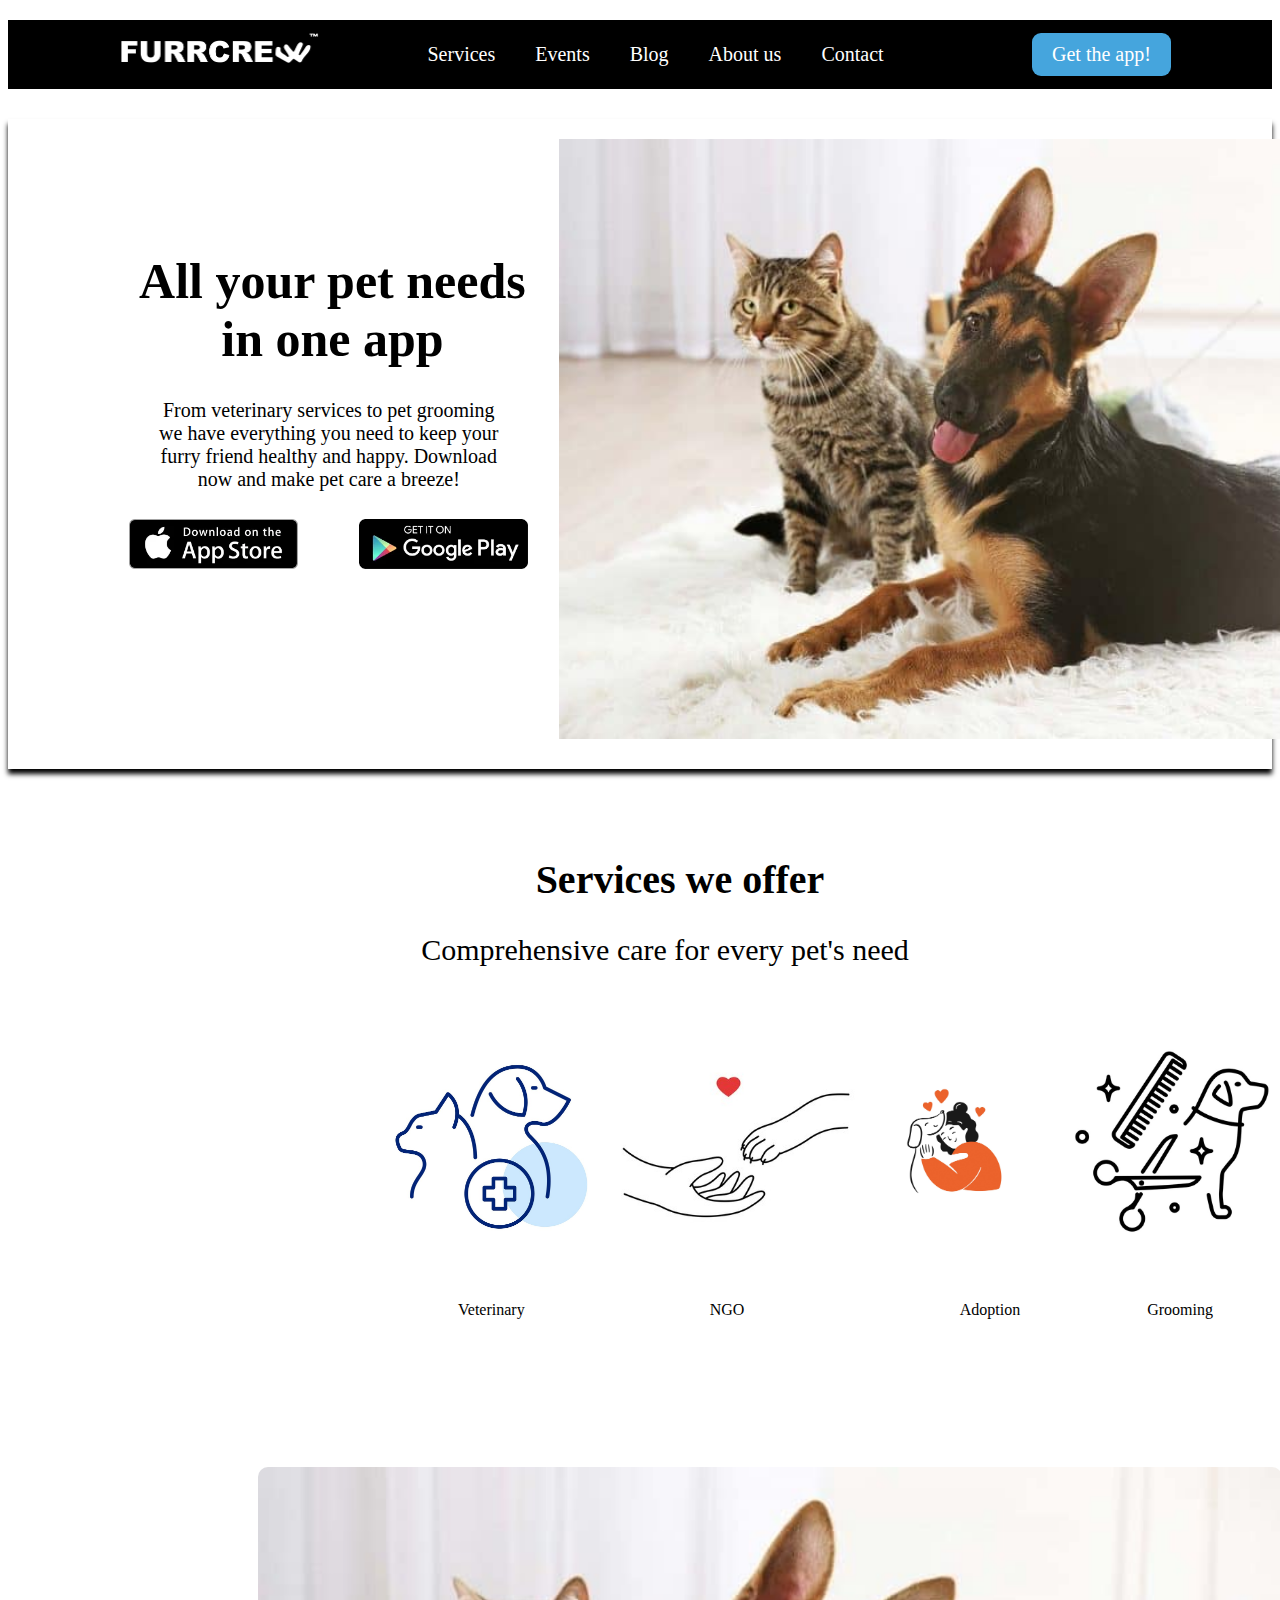
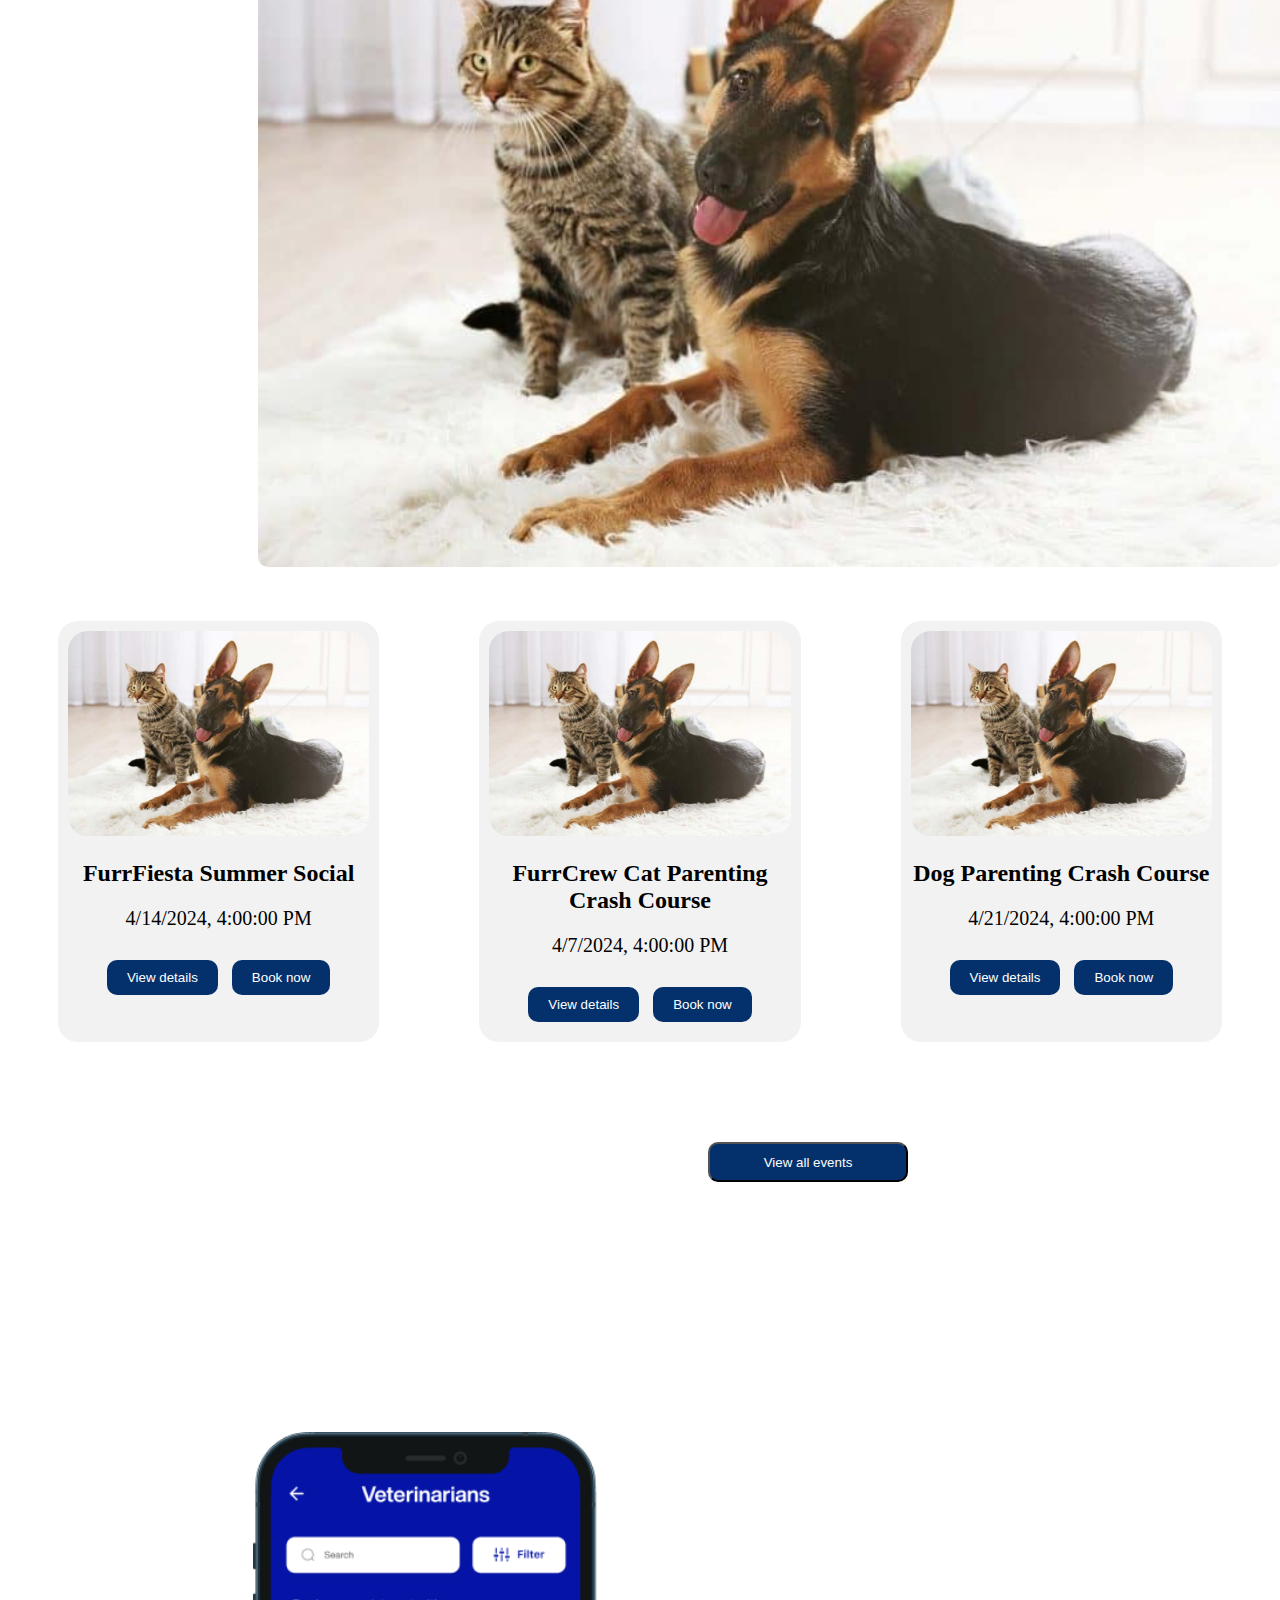
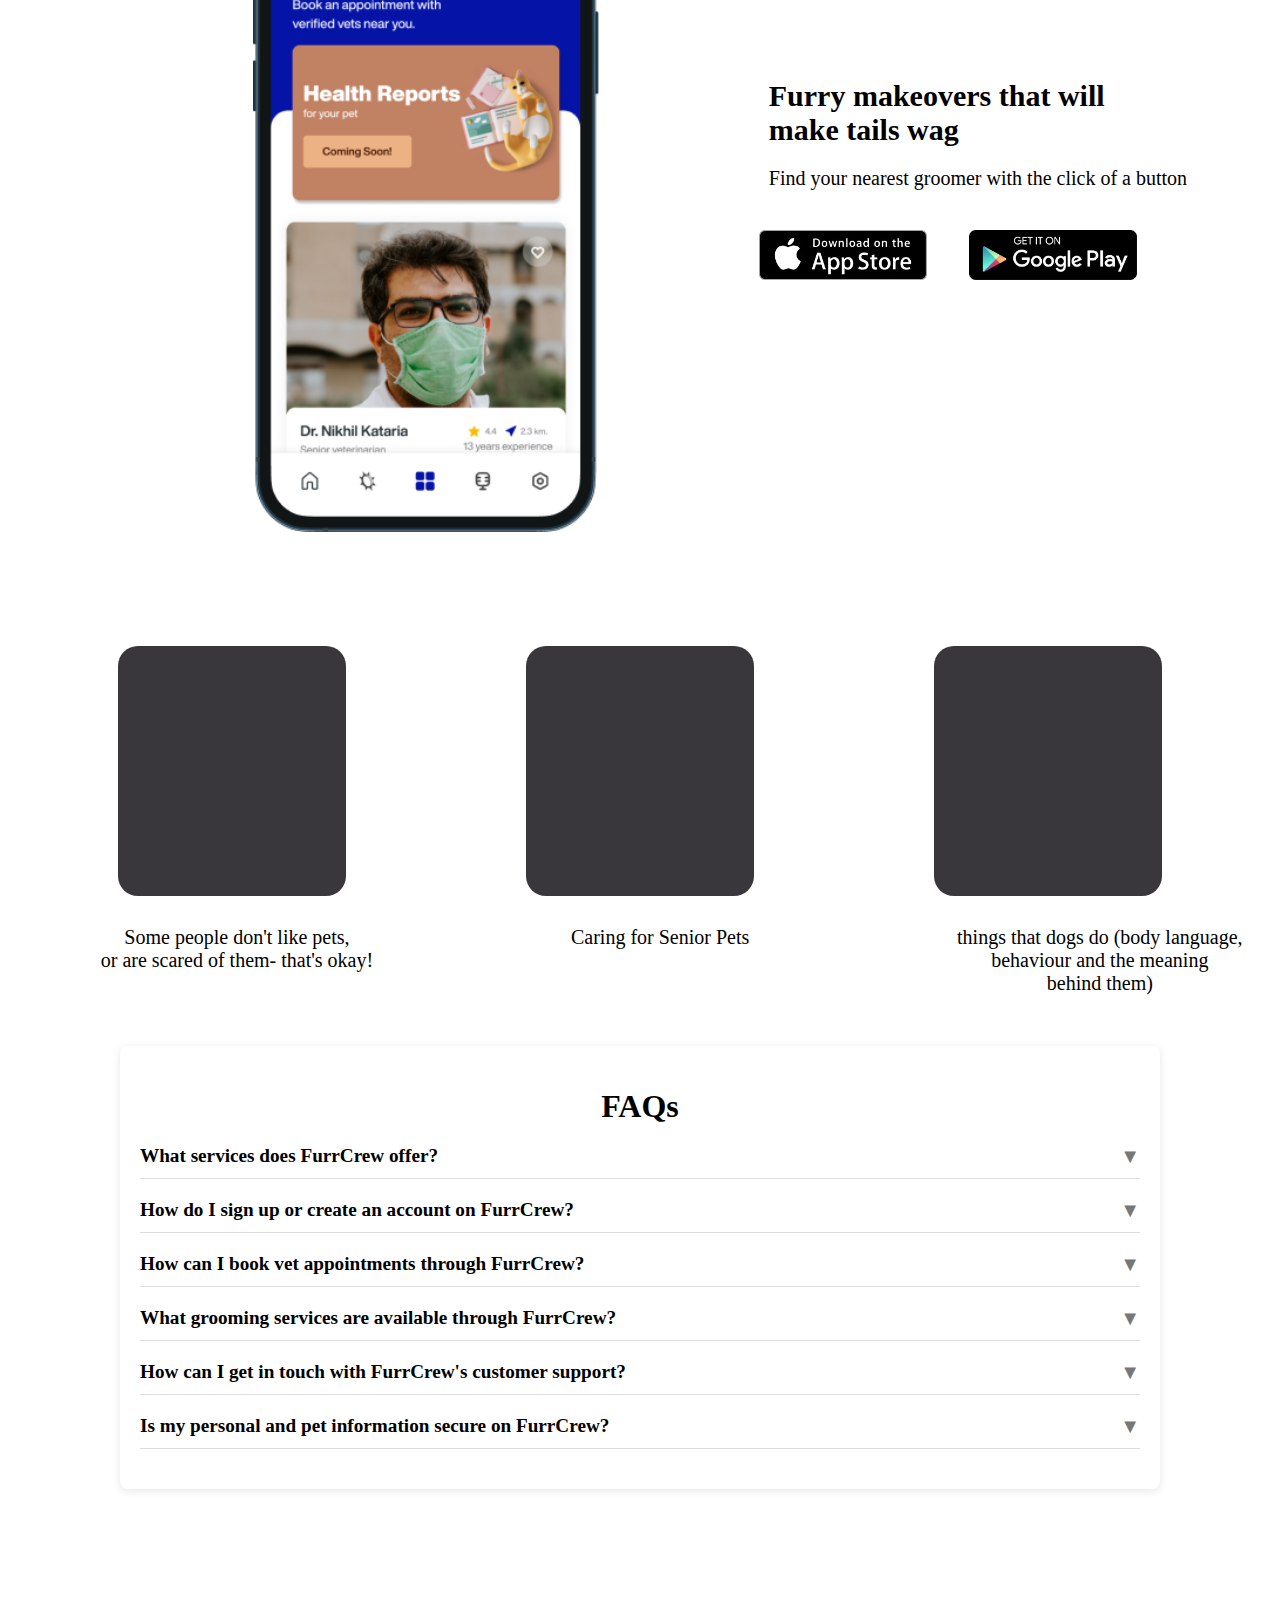
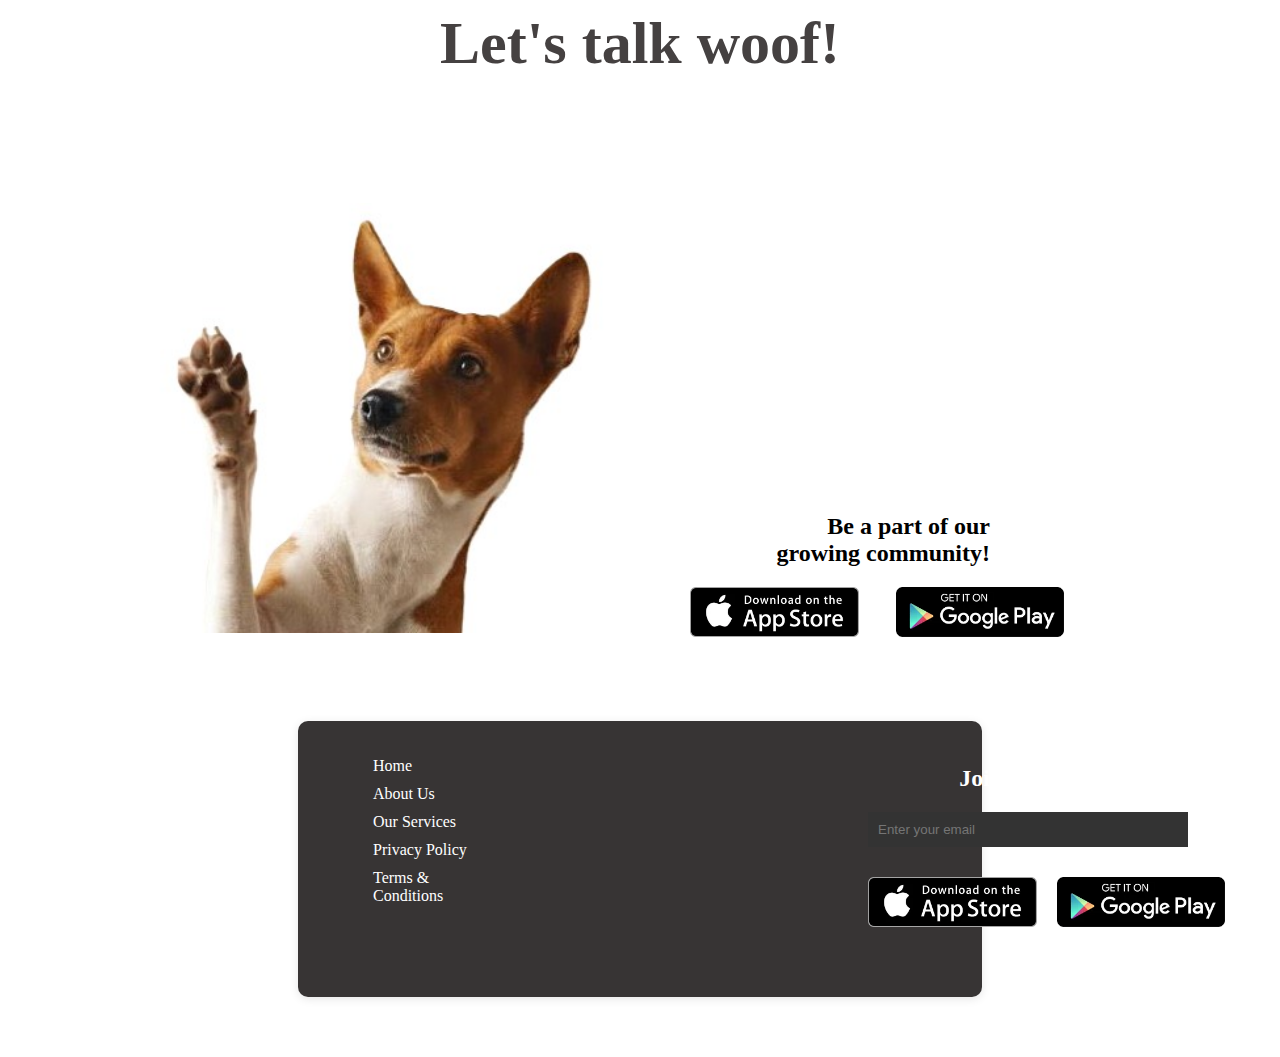
<file: index.html>
<!DOCTYPE html>
<html lang="en">
<head>
    <meta charset="UTF-8">
    <meta name="viewport" content="width=device-width, initial-scale=1.0">
    <title>furrcrew</title>
    <link rel="stylesheet" href="style.css">
</head>
<body>
    <!-- header -->
    <header class="header">
                <div class="logo">
                    <img src="image/logo.png" alt="logo">
                </div>
                <nav class="nav">
                    <a class="nav__link" href="#">Services</a>
                    <a class="nav__link" href="#">Events</a>
                    <a class="nav__link" href="#">Blog</a>
                    <a class="nav__link" href="#">About us</a>
                    <a class="nav__link" href="#">Contact</a>
                </nav>
                <div class="button" onclick="window.location.href='https://play.google.com/store/apps/details?id=com.furrcrew.app&hl=en-IN'">Get the app!</div> 
    </header>
    <!-- content -->
        <div class="content">
            <h1>All your pet needs<br>in one app</h1>
            <p> From veterinary services to pet grooming<br>
                we have everything you need to keep your<br>
                furry friend healthy and happy. Download<br>
                now and make pet care a breeze!</p>
            <img src="image/apple.webp" alt="phone" height="50px" class="apple">
            <img src="image/play.webp" alt="phone" height="50px" class="play">    
            <img src="image/dog.jpg" alt="dog" height="600px"class="dog">
            </div>
    </div>
    <!-- slide -->
    <div class="services">
        <h1>Services we offer</h1>
        <p> Comprehensive care for every pet's need</p>
        <div class="service-image">
            <div class="p5">     
                <img src="image/p1.jpg" alt="p1" height="250px"class="p1">
                <div class="text">Veterinary </div>
            </div>
            <div class="p1">     
                <img src="image/p2.jpg" alt="p1" height="250px"class="p2">
                <div class="text">  NGO </div>
            </div>
            <div class="p1">     
                <img src="image/p3.jpg" alt="p1" height="250px"class="p3">
                <div class="text">  Adoption </div>
            </div>
            <div class="p1">     
                <img src="image/p4.jpg" alt="p1" height="250px"class="p4">
                <div class="text"> Grooming </div>
            </div>
        </div>
    </div>
    <!-- image -->
    <div class="photo">
        <img src="image/dog.jpg" alt="dog"height="700px" class="dog1">
    </div>

    <!-- Events -->
     <div class="events">
            <div class="card">
              <img src="image/dog.jpg" alt="Dog Party">
              <h2>FurrFiesta Summer Social</h2>
              <p>4/14/2024, 4:00:00 PM</p>
              <button class="btn">View details</button>
              <button>Book now</button>
            </div>
            <div class="card">
              <img src="image/dog.jpg" alt="Cat Parenting">
              <h2>FurrCrew Cat Parenting Crash Course</h2>
              <p>4/7/2024, 4:00:00 PM</p>
              <button class="btn">View details</button>
              <button>Book now</button>
            </div>
            <div class="card">
              <img src="image/dog.jpg" alt="Dog Parenting">
              <h2>Dog Parenting Crash Course</h2>
               <p>4/21/2024, 4:00:00 PM</p>
              <button class="btn">View details</button>
              <button>Book now</button>
            </div>
          </div>
          <button class="btn1">View all events</button>
     </div>
     <!-- phone -->
      
    <div class="phone">
        <div class="phone1">
            <img src="image/phone.png" alt="phone" height="700px" class="phone1">
        </div>  
        <div class="text1">
        <h1>Furry makeovers that will<br> 
            make tails wag</h1>
        <p> Find your nearest groomer with the click of a button<br>
            <img src="image/apple.webp" alt="phone" height="50px" class="apple1">
            <img src="image/play.webp" alt="phone" height="50px" class="play1">
        </div>
</div>  

<!-- latest articles -->
    <div class="latest">
        <div class="box">
            <text2> Some people don't like pets,<br> 
            or are scared of them- 
            that's okay!</text2>
        </div>
        <div class="box"> <text3>Caring for Senior Pets</text3></div> 
        <div class="box"><text4> things that dogs do 
            (body language,<br> behaviour and 
            the meaning<br> behind them)</text4></div>
    </div>

    <!-- FAQ's -->
    <div class="faq">
    <section class="faq1">
        <h1>FAQs</h1>
        <div class="faq-item">
          <h2 class="faq-question">What services does FurrCrew offer?</h2>
          
        </div>
        <div class="faq-item">
          <h2 class="faq-question">How do I sign up or create an account on FurrCrew?</h2>
        </div>
        <div class="faq-item">
          <h2 class="faq-question">How can I book vet appointments through FurrCrew?</h2>
        </div>
        <div class="faq-item">
          <h2 class="faq-question">What grooming services are available through FurrCrew?</h2>
        </div>
        <div class="faq-item">
          <h2 class="faq-question">How can I get in touch with FurrCrew's customer support?</h2>
        </div>
        <div class="faq-item">
          <h2 class="faq-question">Is my personal and pet information secure on FurrCrew?</h2>
        </div>
      </section>
    </div>

    <div class="container">
        <h1>Let's talk woof!</h1>
    <img src="image/dog3.png" alt="dog3" height="600px" width="500px" class="dog3">
    <h2>Be a part of our <br>
        growing community!</h2>
        <img src="image/apple.webp" alt="phone" height="50px" cursor="pointer" class="apple2">
        <img src="image/play.webp" alt="phone" height="50px" class="play2">
        </div>

        <!-- footer -->

        <footer>
            <div class="footer">
                <div class="footer-col">
                    <ul>
                        <li><a href="#">Home</a></li>
                        <li><a href="#">About Us</a></li>
                        <li><a href="#">Our Services</a></li>
                        <li><a href="#">Privacy Policy</a></li>
                        <li><a href="#">Terms & Conditions</a></li>
                    </ul>
                    </div>
                    <div class="newsletter">
                        <h2>Join our Newsletter!</h2>
                        <input type="email" placeholder ="Enter your email" required>
                        <div class="buttons">
                            <img src="image/apple.webp" alt="phone" height="50px" class="apple3">
                            <img src="image/play.webp" alt="phone" height="50px" class="play3">
                        </div>
                    </div>
</body>
</html>
</file>
<file: style.css>
.header{
    margin-bottom: 30px;
    margin-top: 20px;
    margin-right: auto;
    margin-left: auto;
    padding: 0 8%;
    display: flex;
    justify-content: space-between;
    align-items: center;
    background-color: #000000;
    
}

.logo{
    margin-bottom: 20px;
    display: flex;
    align-items: center;
    color: #02a0fc;
}

.logo img{
    width:200px;
    margin-left: 10px;
    margin-top: 10px;
    color: black;
}   
.nav{
    display: flex;
    align-items: center;
    position: relative;
}
.nav .nav__link{
    display: flex;
    align-items: center;
    color: #ffffff;
    font-size: 20px;
    margin-right: 40px;
    text-decoration: none;
}
 .button{
     background-color: #45a5dd;
     padding: 10px 20px;
     border-radius: 9px;
     color: #ffffff;
     text-decoration: none;
     font-size: 20px;
     cursor: pointer;
     display: inline-block;
 } 
 .content{
    display: flex;
    padding: 0 8%;
    height: 650px;
    text-align: center;
    box-shadow: black 0px 5px 5px 0px;
    position: relative;
    background-color: rgb(255, 255, 255);
 }

.content h1{
    
    font-size: 50px;
    color: #000000;
    margin-left: 30px;
    padding-top: 100px;
    position:absolute;
    
 }
 .content p{
   
    margin-left: 50px;
    margin-top: 280px;
    font-size: 20px;
    color: #000000;
    position: absolute;
 }
 .apple{
    margin-left:20px;
    margin-top: 400px;
    position:absolute;
    cursor: pointer;
 }
 .play{
    margin-left: 250px;
    margin-top: 400px;
    position:absolute;
    cursor: pointer;
 }
 .dog{
    margin-left: 450px;
    margin-top: 20px;
    position:absolute;
    
 }

 /* services */

.services{
    display:contents;
}

 .services h1{
    text-align: center;
    padding-left: 80px;
    padding-top: 60px; 
    font-size: 40px;
    
 }
 .services p{
    text-align: center;
    font-size: 30px;
    padding-left: 50px;
    
 }
 .service-image{
    display: flex;
    margin-left: 350px;
    height: 450px;
    background-color: rgb(255, 255, 255);
    margin-top: 50px;
 }

 .text{
    margin-left: 100px;
    margin-top: 30px;
    margin-bottom: auto;
 }

 .photo{
    align-items:first baseline;
    padding-left: 250px;
    padding-top: -40px;
    position: relative;
    border-radius: 100px;
 }

 .photo img{
    border-radius :10px;
 }

 /* Events */

 .events{ 
    margin-top: 500px;
    display: flex;
    justify-content: space-between;
    margin: 0;
    padding: 0;
  }
  
  .card {
    width: 33%;
    box-sizing:border-box;
    padding: 10px;
    margin: 50px;
    text-align: center;
    background-color: #f2f2f2;
    border-radius: 20px;
  }
  
  .card img {
    width: 100%;
    height: auto;
    border-radius: 20px;
  }
  
  .card button {
    display: inline-block;
    background-color: #04316b;
    color: white;
    padding: 10px 20px;
    border: none;
    border-radius: 10px;
    cursor: pointer;
    margin: 10px 5px;
  }
  
  
  .card button:hover {
    background-color: #02228c;
  }
.btn1{
    margin-left: 700px;
    margin-top: 50px;
    height: 40px;
    width: 200px;
    background-color: #04316b;
    color: white;
    border-radius: 10px;
    cursor: pointer;
    margin-bottom: 50px;
}
/* phone */

.phone{
    display: flex;
    margin-top: 100px;
    flex-wrap: wrap;
    justify-content: flex-end;
    flex-direction: row;
    justify-content: space-around;
    align-items: center;
    position:relative;
}

.phone1{
    position:relative;
    margin-left: 80px;
    /* height: 450px; */
    background-color: rgb(255, 255, 255);
    margin-top: 50px;
}

.phonetext1{
    margin-top: 190px;
    display: flex;
    margin-bottom: 20px;
    text-align: center;
    margin-right: 30px;
    margin-inline-start: 60px;
    align-items: center;
    justify-content: flex-end;
 }
 h1{
    font-size: 30px;
    color: #000000;
    
 }

 p{
    font-size: 20px;
    color: #000000;
 }

 .apple1{
    margin-left: -10px;
    margin-top: 40px;
    position:absolute;
    cursor: pointer;
 }
 .play1{
    margin-left: 200px;
    margin-top: 40px;
    position:absolute;
    cursor: pointer;
 }

 /* latest articles */

 .latest{
    display: inline;
    display: flex;
    justify-content: space-between;
    margin: 20px;
    text-align: center;
    align-items: center;
 }
  .box {
    width: 300px;
    height: 250px;
    background-color: #39373b;
    margin: 90px;
    text-align: center;
    border-radius: 20px;
  }

  .box text2{
    justify-content:center;
    position: absolute;
    text-align: center;
    left: 10%; 
    transform: translateX(-10%);
    color: black;
    font-size: 20px;
    margin-top: 280px;
  }
  .box text3{
    justify-content:center;
    position: absolute;
    text-align: center;
    left: 46%; 
    transform: translateX(-10%);
    color: black;
    font-size: 20px;
    margin-top: 280px;
  }
  .box text4{
    justify-content:center;
    position: absolute;
    text-align: center;
    left: 77%; 
    transform: translateX(-10%);
    color: black;
    font-size: 20px;
    margin-top: 280px;
  }

  /* FAQ's */

  .faq1 {
    max-width: 1000px;
    margin: 60px auto;
    background: #fff;
    padding: 20px;
    border-radius: 8px;
    box-shadow: 0 2px 10px rgba(0, 0, 0, 0.1);
  }
  
  .faq1 h1 {
    text-align: center;
    font-size: 2rem;
    margin-bottom: 20px;
  }
  
  .faq-item {
    margin-bottom: 20px;
    border-bottom: 1px solid #ddd;
    padding-bottom: 10px;
  }
  
  .faq-question {
    font-size: 1.2rem;
    cursor: pointer;
    margin: 0;
    display: flex;
    justify-content: space-between;
    align-items: center;
  }
  

  .faq-question::after {
    content: '\25BC';
    font-size: 20px;
    color: #777;
  }


  /* image */

.container{
    background-color: #D1C7BE;
    max-width: 1000px;
    margin: 60px auto;
    background: #fff;
    padding: 20px;
    border-radius: 8px;
    
}
.container h1{
    text-align: center;
    font-size: 60px;
    color: #454141;
}
.dog3{
    background-size: cover;
    background-position: center;
    background-color: #ffffff;
    object-fit: contain;
    text-align:right;
    border-radius: 10px;
    display: flex;
    /* margin:100px 400px; */
    
}

.container h2{
    text-align-last: end;
    margin-right: 150px;
    margin-left: 550px;
    margin-top: -205px;
    
}
.container .apple2{
    text-align-last:end;
    margin-right: 33px;
    margin-left: 550px;
}

/* footer */

.footer{
    background-color: #000000;
    max-width: 1000px;
    max-height: 600px;
    margin: 60px 290px;
    background: #373434;
    padding: 20px;
    border-radius: 10px;
    box-shadow: 0 2px 10px rgba(0, 0, 0, 0.1);
}

.footer-col{
    width: 25%;
    padding: 0 15px;
}
.footer-col ul{
    list-style-type: none;
}
.footer-col ul li{
    margin: 10px 0;
}
.footer-col ul li a{
    color: #ffffff;
    text-decoration: none;
    margin-top: 100px;
}

.newsletter {
    text-align: right;
    width: 300px;
    margin-left: 550px;
    margin-top:-160px;
    margin-bottom: 50px;
    color: #ffffff;
  }
  
  input[type="email"] {
    width: 100%;
    padding: 10px;
    margin-bottom: 10px;
    border: none;
    background-color: #333;
    color: white;
  }
  
  .buttons {
    display: flex;
    justify-content: space-around;
    margin-top: 20px;
  }
  
  .buttons.apple3{
    box-shadow: #ffffff 1px 1px 0px 0px;
    cursor: pointer;
  }

  .buttons.apple3{
    margin-left:15px;
    box-shadow: #ffffff 1px 1px 0px 0px;
    cursor: pointer;
  }
  .buttons .play3{
    margin-left: 20px;
    box-shadow: #ffffff 1px 1px 0px 0px;
    cursor: pointer;
  }
</file>
